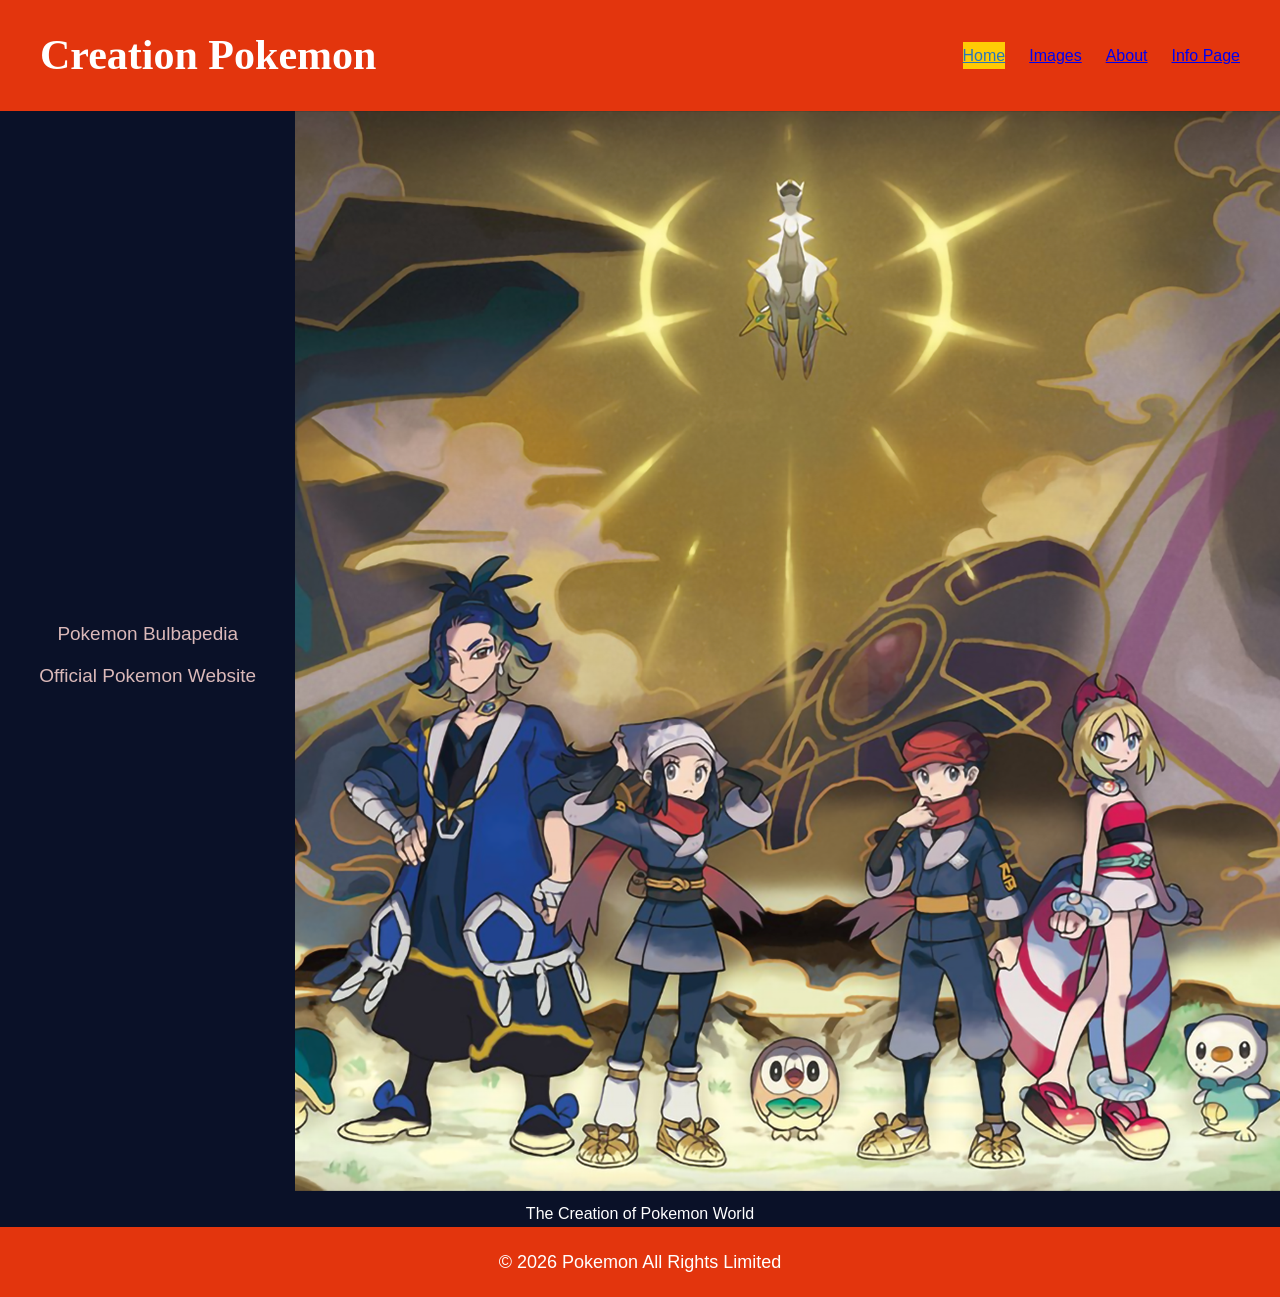
<file: index.html>
<!DOCTYPE html> 
<html lang="en">
<head>
<title>Pokemon Creation Lore</title>
<meta charset="UTF-8">
<meta name="viewport" content="width=device-width,
 initial-scale=1.0">
 <meta name="description" content="Creation Pokemon">
<link rel="stylesheet" href="css/global.css">
<link rel="stylesheet" href="css/index.css">
</head>

<body> 
    <header> 
        <h1>Creation Pokemon</h1>
        <input id="hamburger_checkbox" type="checkbox">
        <label for="hamburger_checkbox" id="hamburger_menu">
            <img id="hamburger_icon" src="images/hamburger-menu.png"
            alt="Menu" width="24" height="18"> 
            <span class="sr-only"> Toggle Navigation</span>
        </label>
        <nav>
            <a class="active_nav" href="index.html">Home</a>
            <a href="gallery.html">Images</a>
            <a href="about.html">About</a>
            <a href="info.html">Info Page</a>

        </nav>
    </header>

    <main>
        <aside>
            <a href="https://bulbapedia.bulbagarden.net/wiki/Main_Page">Pokemon Bulbapedia</a>
            <a href="https://www.pokemon.com/us">Official Pokemon Website</a>
        </aside>

        <div class="hero">
            <picture>
                <source media="(min-width: 1200px)" srcset="images/Legends_Arceus_artwork_1920px.png">
                <source media="(min-width: 600px)" srcset="images/Legends_Arceus_artwork_960px.png">
                <img src="images/Legends_Arceus_artwork_480px.png" alt="Legends Arceus Artwork">
            </picture>
        </div>
    </main>
    <p>The Creation of Pokemon World</p>
    <footer>
        <p>&copy; 2026 Pokemon All Rights Limited</p>
    </footer>
</body>
</html>
</file>
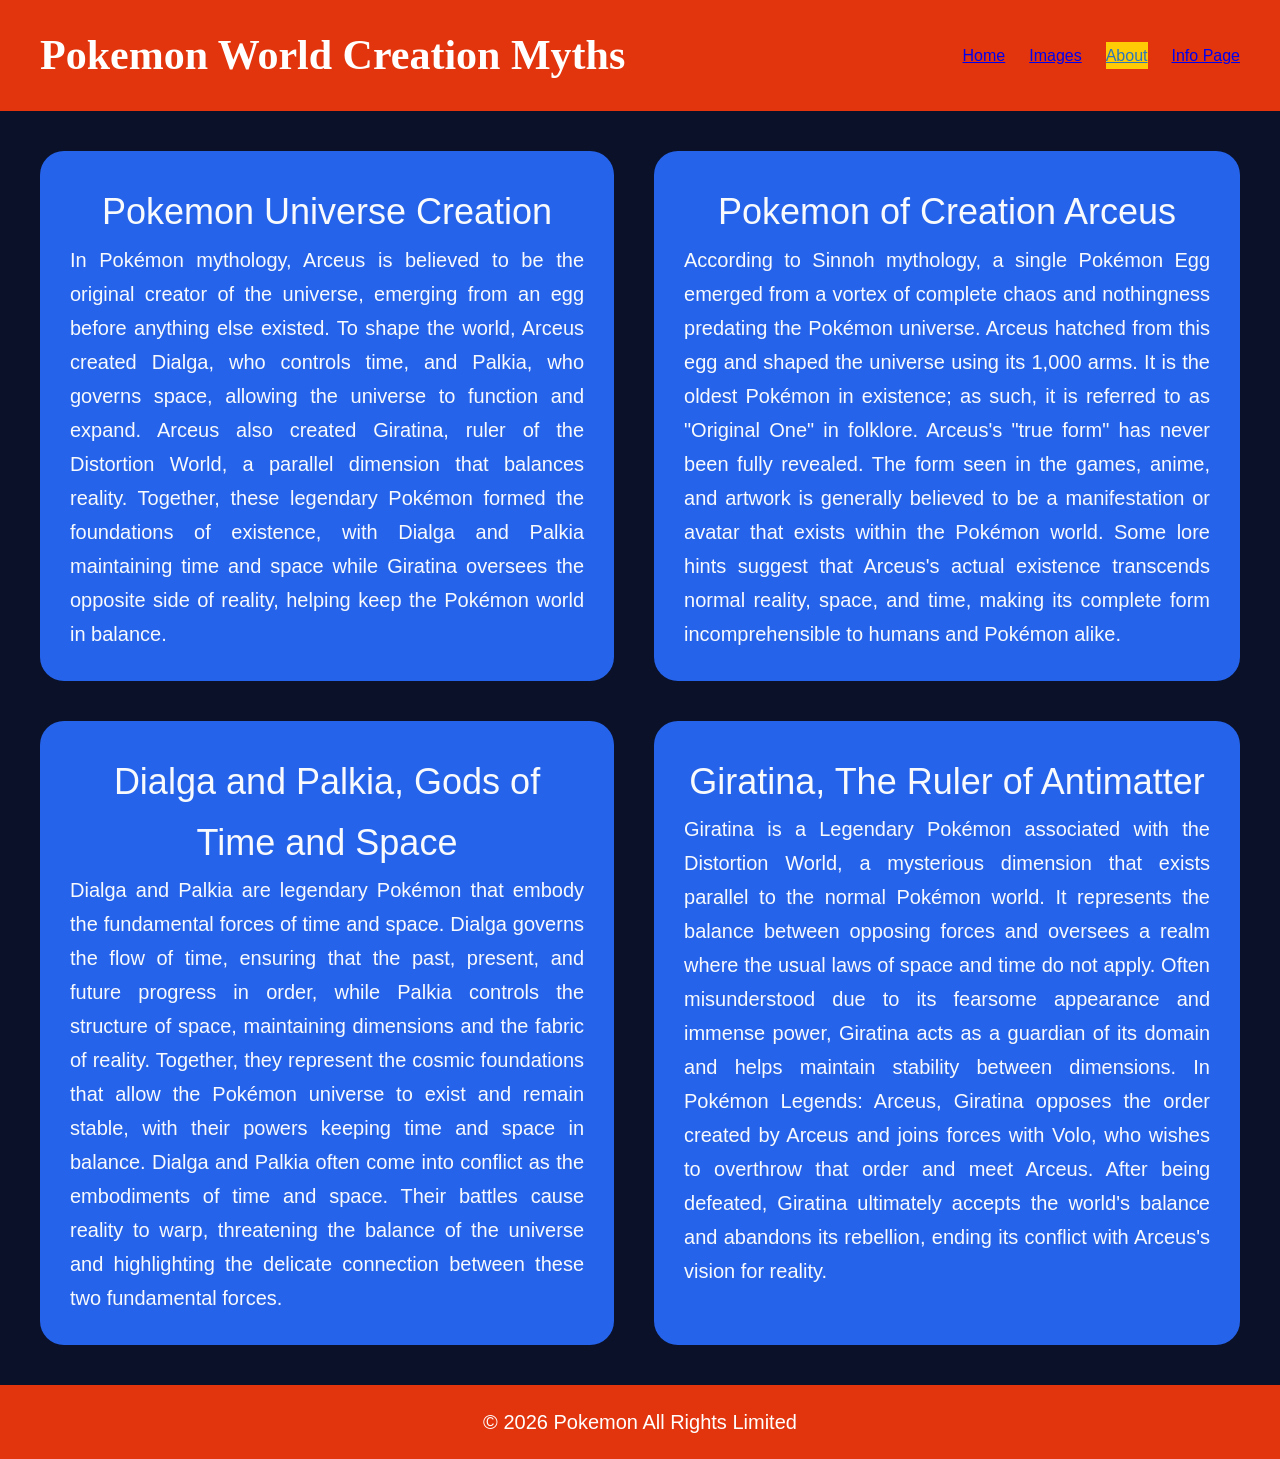
<file: about.html>
<!DOCTYPE html> 
<html lang="en">
    <head> 
        <title>Pokemon Creation Lore</title>
    <meta charset="UTF-8">
    <meta name="viewport" content="width=device-width,
    initial-scale=1.0">
    <meta name="description" content="Creation Pokemon">
    <link rel="stylesheet" href="css/global.css">
    <link rel="stylesheet" href="css/about.css">
</head>

<body> 
    <header> 
        <h1>Pokemon World Creation Myths</h1>
        <input id="hamburger_checkbox" type="checkbox">
        <label for="hamburger_checkbox" id="hamburger_menu">
            <img id="hamburger_icon" src="images/hamburger-menu.png"
            alt="Menu" width="24" height="18"> 
            <span class="sr-only"> Toggle Navigation</span>
        </label>
        <nav>
            <a href="index.html">Home</a>
            <a href="gallery.html">Images</a>
            <a class="active_nav" href="about.html">About</a>
            <a href="info.html">Info Page</a>

        </nav>
    </header>

    <main>
<div id="container1">
    <h2>Pokemon Universe Creation</h2>
    <p>In Pokémon mythology, Arceus is believed to be the original creator of the universe, emerging from an egg before anything else existed. To shape the world, Arceus created Dialga, who controls time, and Palkia, who governs space, allowing the universe to function and expand. Arceus also created Giratina, ruler of the Distortion World, a parallel dimension that balances reality. Together, these legendary Pokémon formed the foundations of existence, with Dialga and Palkia maintaining time and space while Giratina oversees the opposite side of reality, helping keep the Pokémon world in balance.</p>
</div>
<div id="container2">
    <h2>Pokemon of Creation Arceus</h2>
    <p>According to Sinnoh mythology, a single Pokémon Egg emerged from a vortex of complete chaos and nothingness predating the Pokémon universe. Arceus hatched from this egg and shaped the universe using its 1,000 arms. It is the oldest Pokémon in existence; as such, it is referred to as "Original One" in folklore. Arceus's "true form" has never been fully revealed. The form seen in the games, anime, and artwork is generally believed to be a manifestation or avatar that exists within the Pokémon world. Some lore hints suggest that Arceus's actual existence transcends normal reality, space, and time, making its complete form incomprehensible to humans and Pokémon alike.</p>
</div>
<div id="container3">
    <h2> Dialga and Palkia, Gods of Time and Space</h2>
    <p>Dialga and Palkia are legendary Pokémon that embody the fundamental forces of time and space. Dialga governs the flow of time, ensuring that the past, present, and future progress in order, while Palkia controls the structure of space, maintaining dimensions and the fabric of reality. Together, they represent the cosmic foundations that allow the Pokémon universe to exist and remain stable, with their powers keeping time and space in balance. Dialga and Palkia often come into conflict as the embodiments of time and space. Their battles cause reality to warp, threatening the balance of the universe and highlighting the delicate connection between these two fundamental forces.</p>
</div>
<div id="container4">
    <h2>Giratina, The Ruler of Antimatter</h2>
    <p>Giratina is a Legendary Pokémon associated with the Distortion World, a mysterious dimension that exists parallel to the normal Pokémon world. It represents the balance between opposing forces and oversees a realm where the usual laws of space and time do not apply. Often misunderstood due to its fearsome appearance and immense power, Giratina acts as a guardian of its domain and helps maintain stability between dimensions. In Pokémon Legends: Arceus, Giratina opposes the order created by Arceus and joins forces with Volo, who wishes to overthrow that order and meet Arceus. After being defeated, Giratina ultimately accepts the world's balance and abandons its rebellion, ending its conflict with Arceus's vision for reality.</p>

</div>
    </main>
    <footer>
        <p>&copy; 2026 Pokemon All Rights Limited</p>
    </footer>
</body>
</html>
</file>
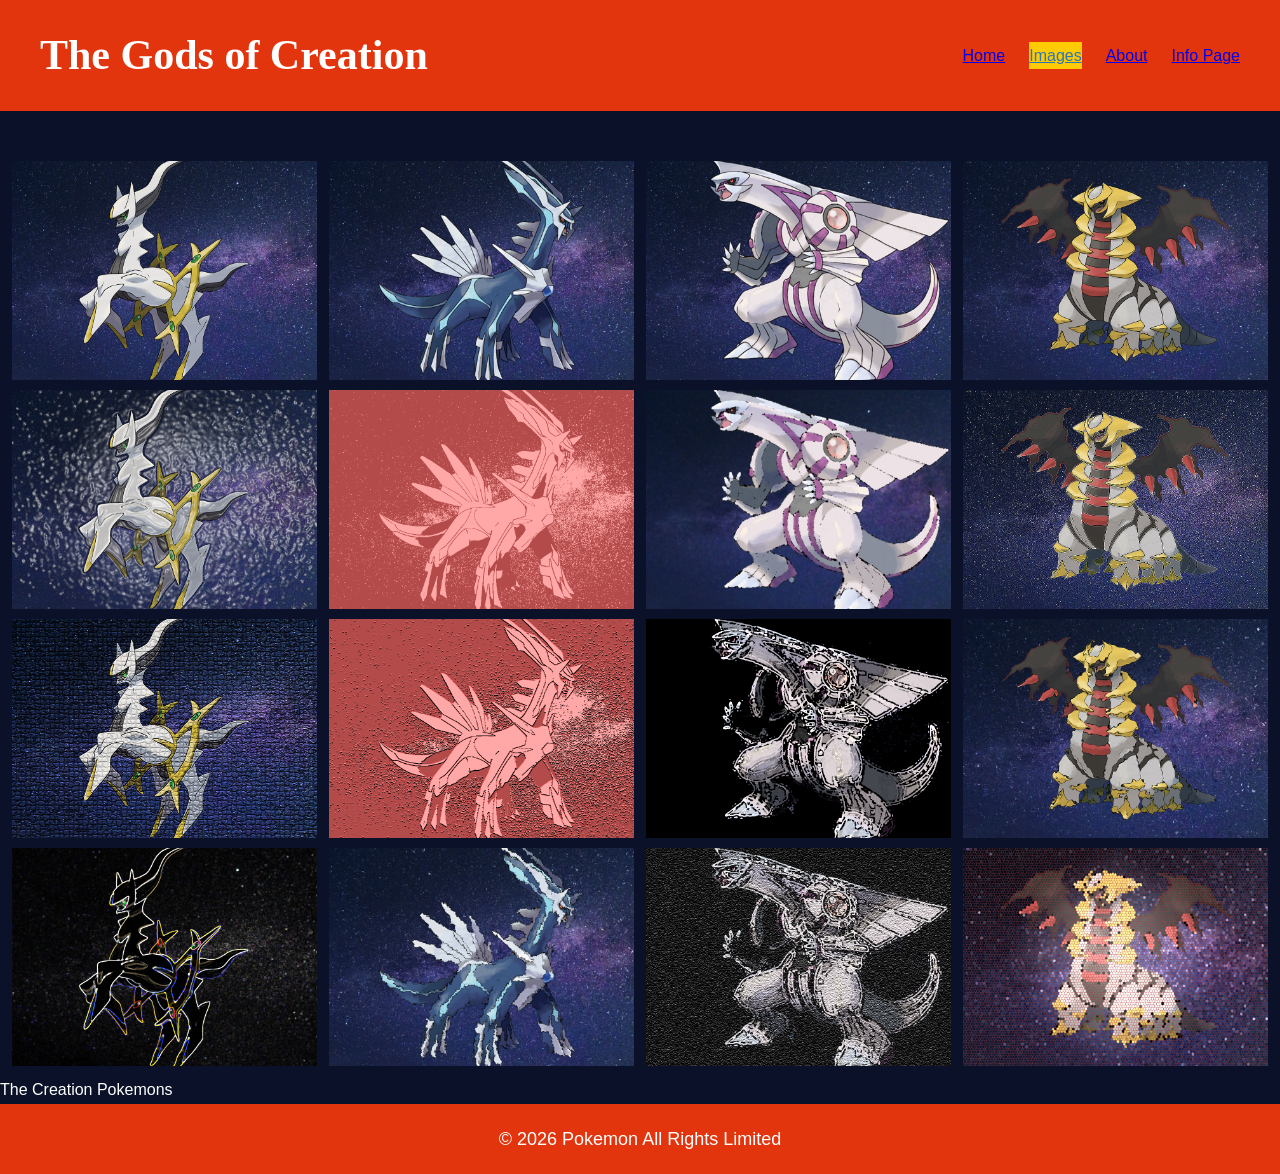
<file: gallery.html>
<!DOCTYPE html> 
<html lang="en">
<head>
    <title>Pokemon Creation Lore</title>
    <meta charset="UTF-8">
    <meta name="viewport" content="width=device-width,
    initial-scale=1.0">
    <meta name="description" content="Creation Pokemon">
    <link rel="stylesheet" href="css/global.css">
    <link rel="stylesheet" href="css/gallery.css">
    </head>


<body> 
    <header> 
        <h1>The Gods of Creation</h1>
        <input id="hamburger_checkbox" type="checkbox">
        <label for="hamburger_checkbox" id="hamburger_menu">
            <img id="hamburger_icon" src="images/hamburger-menu.png"
            alt="Menu" width="24" height="18"> 
            <span class="sr-only"> Toggle Navigation</span>
        </label>
        <nav>
            <a href="index.html">Home</a>
            <a class="active_nav" href="gallery.html">Images</a>
            <a href="about.html">About</a>
            <a href="info.html">Info Page</a>

        </nav>
    </header>
<div id="row">
  <div class="column">
    <figure>
        <a href="images/Arceus.png" target="_blank">
            <img src="images/Arceus.png" alt="Arceus in Space 1" width="960" height="720">
        </a>
        <a href="images/Arceusfilter.png" target="_blank">
            <img src="images/Arceusfilter.png" alt="Arceus in Space 2" width="960" height="720">
        </a>
        <a href="images/Arceusfilter2.png" target="_blank">
            <img src="images/Arceusfilter2.png" alt="Arceus in Space 3" width="960" height="720">
        </a>
        <a href="images/Arceusfilter3.png" target="_blank">
            <img src="images/Arceusfilter3.png" alt="Arceus in Space 4" width="960" height="720">
        </a>
    </figure>
  </div>
  <div class="column">
    <figure>
        <a href="images/Dialga.png" target="_blank">
            <img src="images/Dialga.png" alt="Dialga in Space 1" width="960" height="720">
        </a>
        <a href="images/Dialgafilter1.png" target="_blank">
            <img src="images/Dialgafilter1.png" alt="Dialga in Space 2" width="960" height="720">
        </a>
        <a href="images/Dialgafilter2.png" target="_blank">
            <img src="images/Dialgafilter2.png" alt="Dialga in Space 3" width="960" height="720">
        </a>
        <a href="images/Dialgafilter3.png" target="_blank">
            <img src="images/Dialgafilter3.png" alt="Dialga in Space 4" width="960" height="720">
        </a>
    </figure>   
  </div>
  <div class="column">
    <figure>
        <a href="images/Palkia.png" target="_blank">
            <img src="images/Palkia.png" alt="Palkia in Space 1" width="960" height="720">
        </a>
        <a href="images/Palkiafilter1.png" target="_blank">
            <img src="images/Palkiafilter1.png" alt="Palkia in Space 2" width="960" height="720">
        </a>
        <a href="images/Palkiafilter2.png" target="_blank">
            <img src="images/Palkiafilter2.png" alt="Palkia in Space 3" width="960" height="720">
        </a>
        <a href="images/Palkiafilter3.png" target="_blank">
            <img src="images/Palkiafilter3.png" alt="Palkia in Space 4" width="960" height="720">
        </a>
        
    </figure>
  </div>
    <div class="column">
    <figure>
        <a href="images/Giratina.png" target="_blank">
            <img src="images/Giratina.png" alt="Giratina in Space 1" width="960" height="720">
        </a>
        <a href="images/Giratinafilter1.png" target="_blank">
            <img src="images/Giratinafilter1.png" alt="Giratina in Space 2" width="960" height="720">
        </a>
        <a href="images/Giratinafilter2.png" target="_blank">
            <img src="images/Giratinafilter2.png" alt="Giratina in Space 3" width="960" height="720">
        </a>
        <a href="images/Giratinafilter3.png" target="_blank">
            <img src="images/Giratinafilter3.png" alt="Giratina in Space 4" width="960" height="720">
        </a>
        
    </figure>
  </div>
  </div>

    <p>The Creation Pokemons</p>
    <footer>
        <p>&copy; 2026 Pokemon All Rights Limited</p>
    </footer>
</body>
</html>
</file>
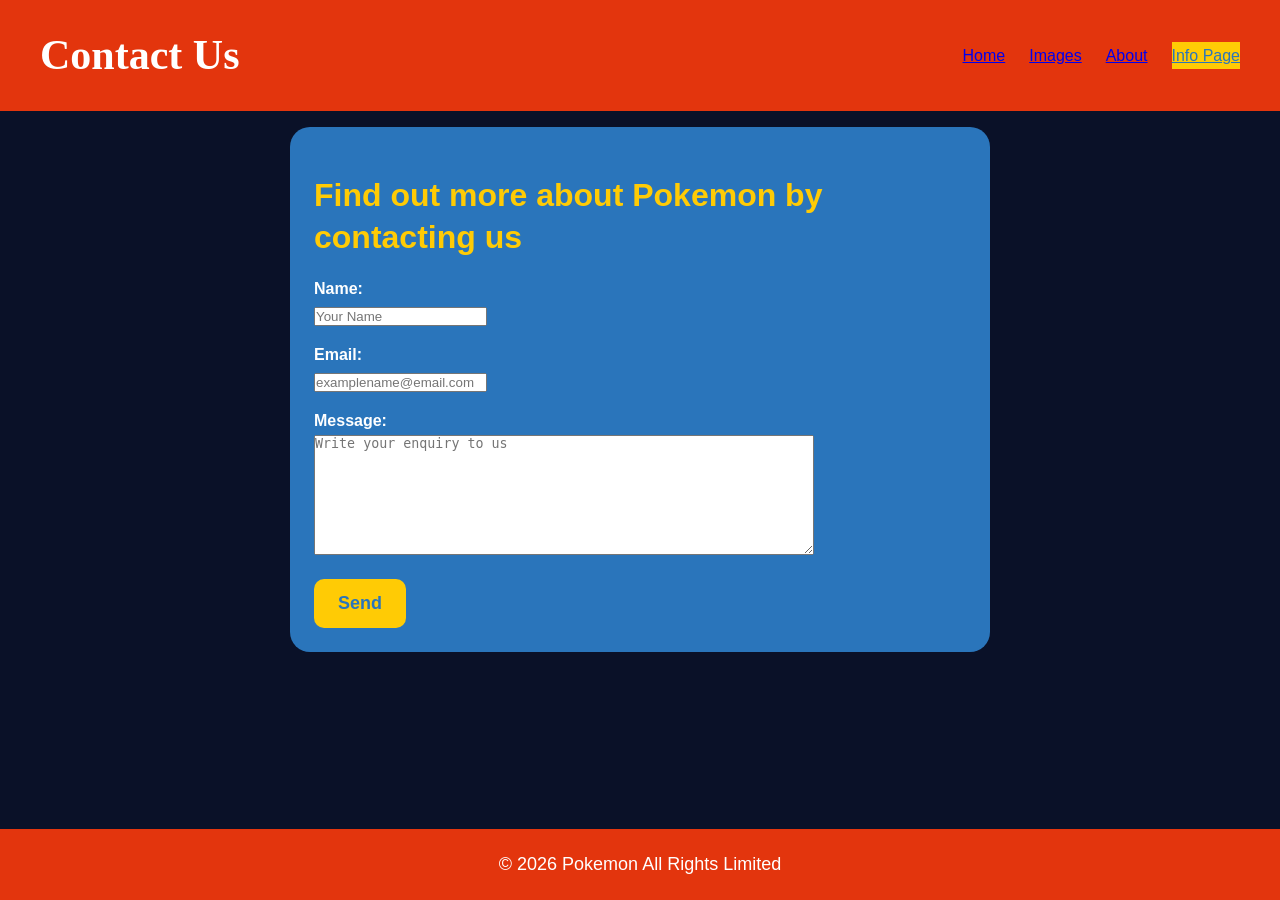
<file: info.html>
<!DOCTYPE html> 
<html lang="en">
    <head>
        <title>Pokemon Creation Lore</title>
    <meta charset="UTF-8">
    <meta name="viewport" content="width=device-width,
    initial-scale=1.0">
    <meta name="description" content="Creation Pokemon">
    <link rel="stylesheet" href="css/global.css">
    <link rel="stylesheet" href="css/info.css">
    </head>


<body> 
    <header> 
        <h1>Contact Us</h1>
        <input id="hamburger_checkbox" type="checkbox">
        <label for="hamburger_checkbox" id="hamburger_menu">
            <img id="hamburger_icon" src="images/hamburger-menu.png"
            alt="Menu" width="24" height="18"> 
            <span class="sr-only"> Toggle Navigation</span>
        </label>
        <nav>
            <a href="index.html">Home</a>
            <a href="gallery.html">Images</a>
            <a href="about.html">About</a>
            <a class="active_nav" href="info.html">Info Page</a>

        </nav>
    </header>
<form>
    <h2> Find out more about Pokemon by contacting us</h2>

    <label for="name">Name:</label>
    <input type="text" id="name" name="name" placeholder="Your Name"><br>
    <label for="email">Email:</label> 
    <input type="email" id="email" placeholder="examplename@email.com"><br>
    <label for="message">Message:</label>
    <textarea id="message" name="message" rows="5" placeholder="Write your enquiry to us"></textarea><br>
    <input type="submit" value="Send">

    

</form>
    <footer>
        <p>&copy; 2026 Pokemon All Rights Limited</p>
    </footer>
</body>
</html>
</file>
<file: css/global.css>
* {
 margin: 0;
 padding: 0;
  box-sizing: border-box;
}

body {
    font-family: Arial, Helvetica, sans-serif;
    line-height: 1.7;
    color: #ffffff;
    background-color: #0A1128;
    min-height: 100vh;
    display: flex;
    flex-direction: column;
    scroll-behavior: smooth;

}

header {
    background-color: #E3350D;
    color: #FFFFFF;
    padding: 20px 40px;
    position: sticky;
    top: 0;
    left: 0;
    width: 100%;
    z-index: 1000;
    display: flex;
    justify-content: space-between;
    align-items: center;
}
footer {
    background-color: #E3350D;
    color: #FFFFFF;
    padding: 20px 40px;
    text-align: center;
    font-size: 18px;
    width: 100%;
    margin-top: auto;

}
h1 {
    font-family: Georgia, 'Times New Roman', Times, serif;
    font-size: 42px;
    font-weight: bold;
    flex: 1;
}

#hamburger_checkbox {
    display: none;
}

#hamburger_menu {
    display: none;
    width: 60px;
    height: 60px;
    object-fit: contain;
}

.sr-only {
    position: absolute;
    width: 1px;
    height: 1px;
    padding: 0;
    margin: -1px;
    overflow: hidden;
    clip: rect(0,0,0,0);
    white-space: nowrap;
    border: 0;
}

nav {
    display: flex;
    gap: 24px;
    justify-content: flex-end;
    flex: none
}
nav a:hover {
    background-color: #FFCB05;
    color: #2A75BB;
    transform: none;
}
nav a.active_nav {
    background: #FFCB05;
    color: #2A75BB;
}
@media only screen and (max-width: 768px) {
    #hamburger_menu{
    display: block;
}
    #hamburger-icon {
        display: block;
    }
    nav{
        display: none;
        flex-direction: column;
        gap : 20px;
        background-color: #2A75BB;
        position: absolute;
        top: 100%;
        right: 0;
        width: 240px;
        z-index: 999;
        border-radius: 0 0 20px 20px;
    }
    #hamburger_checkbox:checked ~ nav{
        display: flex;
    }
    nav a {
        padding: 18px;
        font-size: 20px;
        border-radius: 0;
        text-align: center;
    }


}
@media only screen and (max-width: 768px) {
    
    nav{
        display: flex !importan
        flex-direction: row;
        gap: 40px;
        position: static;
        width: auto;
        background: none;
    }
}
</file>
<file: css/index.css>
h2 { 
    display: none;
}

p{ 
    text-align: center;

}

aside {
    font-size: 19px;
    padding: 0px 0;
    text-align: center;
    width: 100%;
}

aside a { 
    color: #dbb9b9;
    display: block;
    padding: 5px 0;
    text-decoration: solid;
}

aside a:hover {
    background-color: red;
    color: yellow;
}

.hero {
    width: 100%;
    aspect-ratio: inherit;
    overflow: hidden;
    position: relative;
    display: flex;
    align-items: center;
    justify-content: center;
}

.hero image {
    width: 100%;
    height: 100%;
    object-fit: cover;
    position: absolute;
    inset: 0;
}

@media only screen and (min-width: 768px) {
    main { 
        display: flex;
    }
    aside {
        align-items: center;
        display: flex;
        flex-direction: column;
        float: left;
        justify-content: center;
        width: 30%;
    }
    section { 
        display: inline;
        float: right;
        width: 70%;
    }
    .indexbody {
        align-self: center;
        margin: 10px;
        padding: 10px;
        box-sizing: border-box;
        background-color: black;
        color: antiquewhite;
        line-height: 1.6;
    }
}
</file>
<file: css/about.css>
h2 {
    font-size: 36px;
    font-weight: normal;
    text-align: center;

}

p {
    font-size: 20px;
}

main > div {
    background-color: #1D4ED8;
    border-radius: 24px;
    font-size: 30px;
    padding: 30px;
    text-align: center;
}

#container1 {
    background-color: #2563EB;
    color: #F8FAFC;
    grid-area: area1;
    text-align: justify;
}
#container2 {
    background-color: #2563EB;
    color: #F8FAFC;
    grid-area: area2;
    text-align: justify;
}
#container3 {
    background-color: #2563EB;
    color: #F8FAFC;
    grid-area: area3;
    text-align: justify;
}
#container4 {
    background-color: #2563EB;
    color: #F8FAFC;
    grid-area: area4;
    text-align: justify;
}
main { 
    display: grid;
    grid-template-areas: 'area1'
    'area2'
    'area3'
    'area4';
    grid-template-columns: auto;
    grid-template-rows: auto;
    grid-gap: 40px;
    padding: 40px;
}

@media only screen and (min-width: 992px) {
    main {
        grid-template-areas: 
        'area1 area2'
        'area3 area4';
    }
}
</file>
<file: css/gallery.css>
#row {
    display: flex;
    flex-wrap: wrap;
    padding: 0 12px;
}

.column {
    text-align: center;
    margin-top: 50px;
    margin-left: auto;
    margin-right: auto;
    max-width: 100%;
}

.column img{
    width: 100%;
    height: auto;
    aspect-ratio: 4 / 3;
    object-fit: cover;
    padding-bottom: 10px;
    display: block;

}
@media only screen and (min-width :768px) {
    .column {
        max-width: 50%;
        padding: 0 6px;
    
    }
    #row {
        padding: 0 6px;
    }
}
@media only screen and (min-width: 1200px) {
    .column {
        max-width: 25%;
    }

}
</file>
<file: css/info.css>
main{
    padding: 24px;
    max-width: 1200px;
    margin: 96px auto 24px;

}

.contact-main {
    text-align: justify;
}

h2 {
    margin: 24px 0 16px 0;
    font-weight: 700;
    font-size: 32px;
    line-height: 1.3;
    color: #FFCB05;
}

h3 {
    margin: 16px 0 8px 0;
    font-weight: 600;
    font-size: 24px;
    color: #93C5FD;

}

.contact-main p,
.contact-main address,
.contact-main form,
.contact-main .copyright-block {
    text-align: left;
    margin-left: 0;
}

form {
    max-width: 700px;
    width: 100%;
    margin: 16px auto;
    background-color: #2A75BB;
    padding: 24px;
    border-radius: 20px;
    box-sizing: border-box;
}

fieldset {
    border: none;
    padding: 0;
    margin: 0;
}

label {
    font-weight: 600;
    margin-top: 12px;
    display: block;
    color: #FFFFFF;
}

input [type="text"]
input [type="email"]
textarea {
    width: 100%;
    padding: 12px;
    margin-top: 4px;
    font-family: 'Times New Roman', Times, serif;
    font-size: 18px;
    box-sizing: border-box;
}

textarea {
    min-height: 120px;
    min-width: 500px;
    resize: vertical;
}

input[type="submit"] {
    margin-top: 16px;
    background-color: #FFCB05;
    color: #2A75BB;
    font-size: large;
    border: none;
    padding: 14px 24px;
    border-radius: 10px;
    font-weight: 700;
}

input[type="submit"]:hover,
input[type="submit"]:focus {
    background-color: #E3350D;
    counter-reset: yellow;
}

input[disabled]
textarea[disabled] {
    background-color: #D1D5DB;
    cursor: not-allowed
    
}

address {
    font-style: normal;
    line-height: 1.6;
    margin: 16px 0;

}

address a {
    color: red;
    font-weight: 500;

}
</file>
